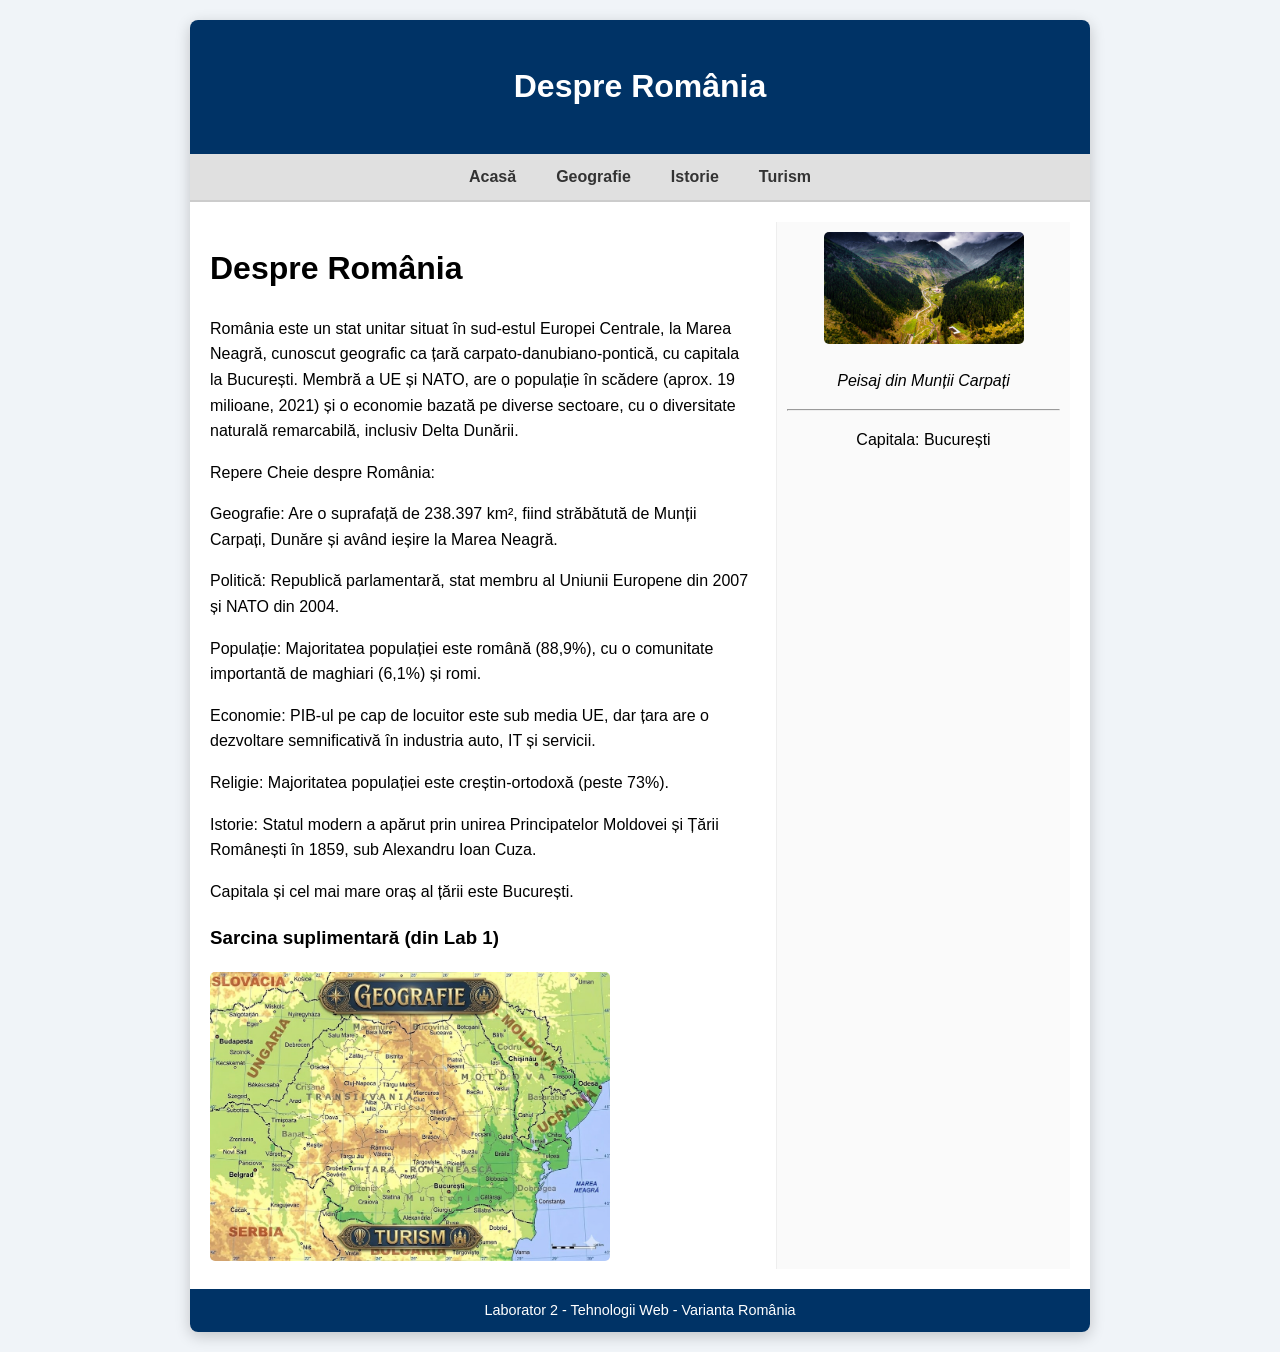
<file: index.html>
<!DOCTYPE html>
<html lang="ro">
<head>
    <meta charset="UTF-8">
    <title>România - Lab 2 CSS</title>
    <link rel="stylesheet" href="style.css">
</head>
<body>

<div class="wrapper">
    <header>
        <h1>Despre România</h1>
    </header>

    <nav>
        <ul>
            <li><a href="index.html">Acasă</a></li>
            <li><a href="geografie.html">Geografie</a></li>
            <li><a href="istorie.html">Istorie</a></li>
            <li><a href="turism.html">Turism</a></li>
        </ul>
    </nav>

    <div class="main-area">
        <div class="content">
           <h1>Despre România</h1>
            <p>România este un stat unitar situat în sud-estul Europei Centrale, la Marea Neagră, cunoscut geografic ca țară carpato-danubiano-pontică, cu capitala la București. Membră a UE și NATO, are o populație în scădere (aprox. 19 milioane, 2021) și o economie bazată pe diverse sectoare, cu o diversitate naturală remarcabilă, inclusiv Delta Dunării.<p></p>
Repere Cheie despre România:<p></p>
Geografie: Are o suprafață de 238.397 km², fiind străbătută de Munții Carpați, Dunăre și având ieșire la Marea Neagră.<p></p>
Politică: Republică parlamentară, stat membru al Uniunii Europene din 2007 și NATO din 2004.<p></p>
Populație: Majoritatea populației este română (88,9%), cu o comunitate importantă de maghiari (6,1%) și romi.<p></p>
Economie: PIB-ul pe cap de locuitor este sub media UE, dar țara are o dezvoltare semnificativă în industria auto, IT și servicii.<p></p>
Religie: Majoritatea populației este creștin-ortodoxă (peste 73%).<p></p>   
Istorie: Statul modern a apărut prin unirea Principatelor Moldovei și Țării Românești în 1859, sub Alexandru Ioan Cuza. 
</p>
            <p>Capitala și cel mai mare oraș al țării este București.</p>

            
            <h3>Sarcina suplimentară (din Lab 1)</h3>
            <img src="harta.jpg" usemap="#harta_romania" width="400" alt="Harta Romaniei">
            <map name="harta_romania">
                <area shape="rect" coords="0,0,400,150" href="geografie.html" alt="Geografie">
                <area shape="rect" coords="0,150,400,300" href="turism.html" alt="Turism">
            </map>
        </div>

        <div class="sidebar">
            <img src="romania_peisaj.jpg" width="200" alt="Peisaj">
            <p><i>Peisaj din Munții Carpați</i></p>
            <hr>
            <p>Capitala: București</p>
        </div>
    </div>

    <footer>
        Laborator 2 - Tehnologii Web - Varianta România
    </footer>
</div>

</body>
</html>
</file>
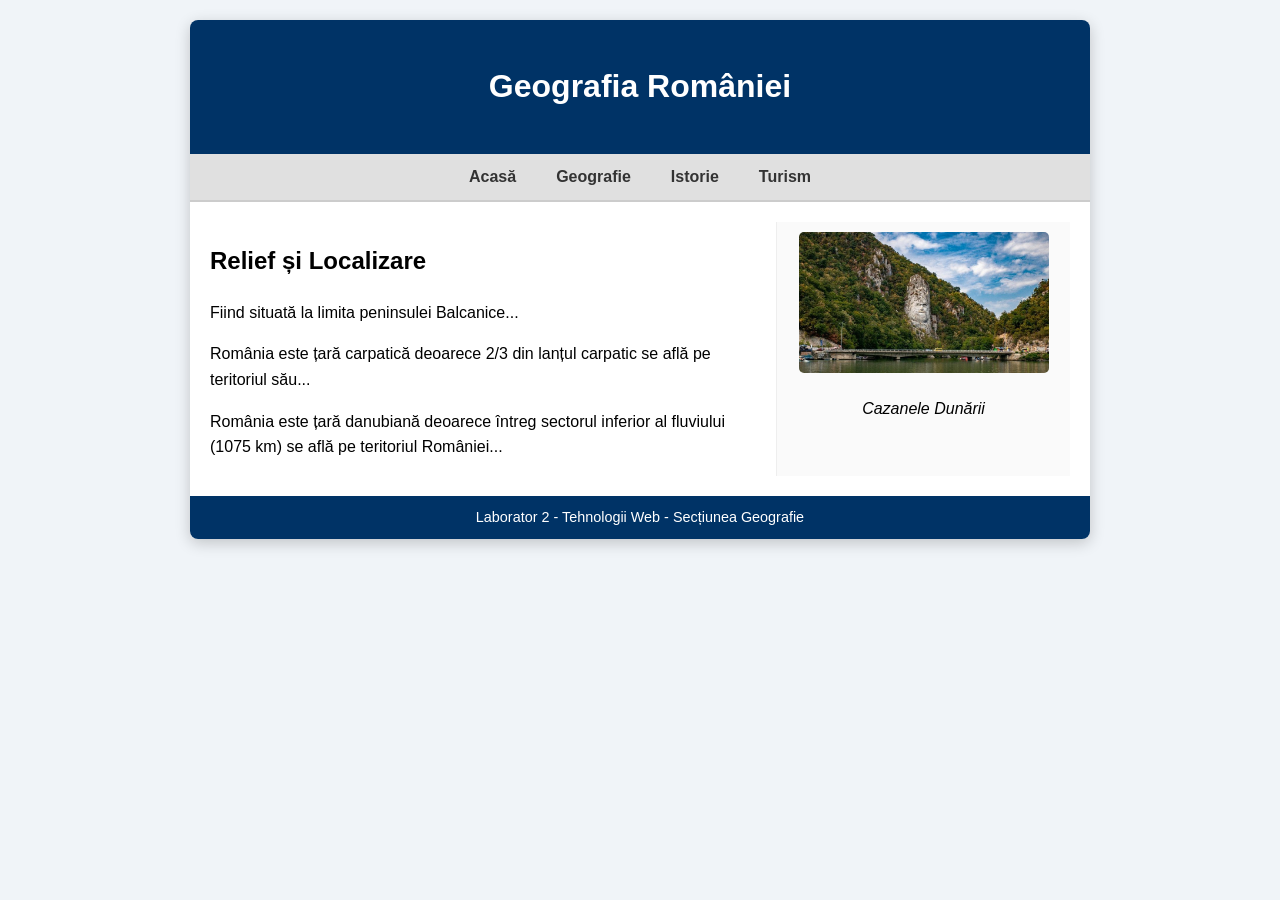
<file: geografie.html>
<!DOCTYPE html>
<html lang="ro">
<head>
    <meta charset="UTF-8">
    <title>România - Geografie (Lab 2)</title>
    <link rel="stylesheet" href="style.css">
</head>
<body>

<div class="wrapper">
    <header>
        <h1>Geografia României</h1>
    </header>

    <nav>
        <ul>
            <li><a href="index.html">Acasă</a></li>
            <li><a href="geografie.html">Geografie</a></li>
            <li><a href="istorie.html">Istorie</a></li>
            <li><a href="turism.html">Turism</a></li>
        </ul>
    </nav>

    <div class="main-area">
        <div class="content">
            <h2>Relief și Localizare</h2>
            <p>Fiind situată la limita peninsulei Balcanice...</p>
            <p>România este țară carpatică deoarece 2/3 din lanțul carpatic se află pe teritoriul său...</p>
            <p>România este țară danubiană deoarece întreg sectorul inferior al fluviului (1075 km) se află pe teritoriul României...</p>
        </div>

        <div class="sidebar">
            <img src="dunarea.jpg" width="250" alt="Dunarea">
            <p><i>Cazanele Dunării</i></p>
        </div>
    </div>

    <footer>
        Laborator 2 - Tehnologii Web - Secțiunea Geografie
    </footer>
</div>

</body>
</html>
</file>
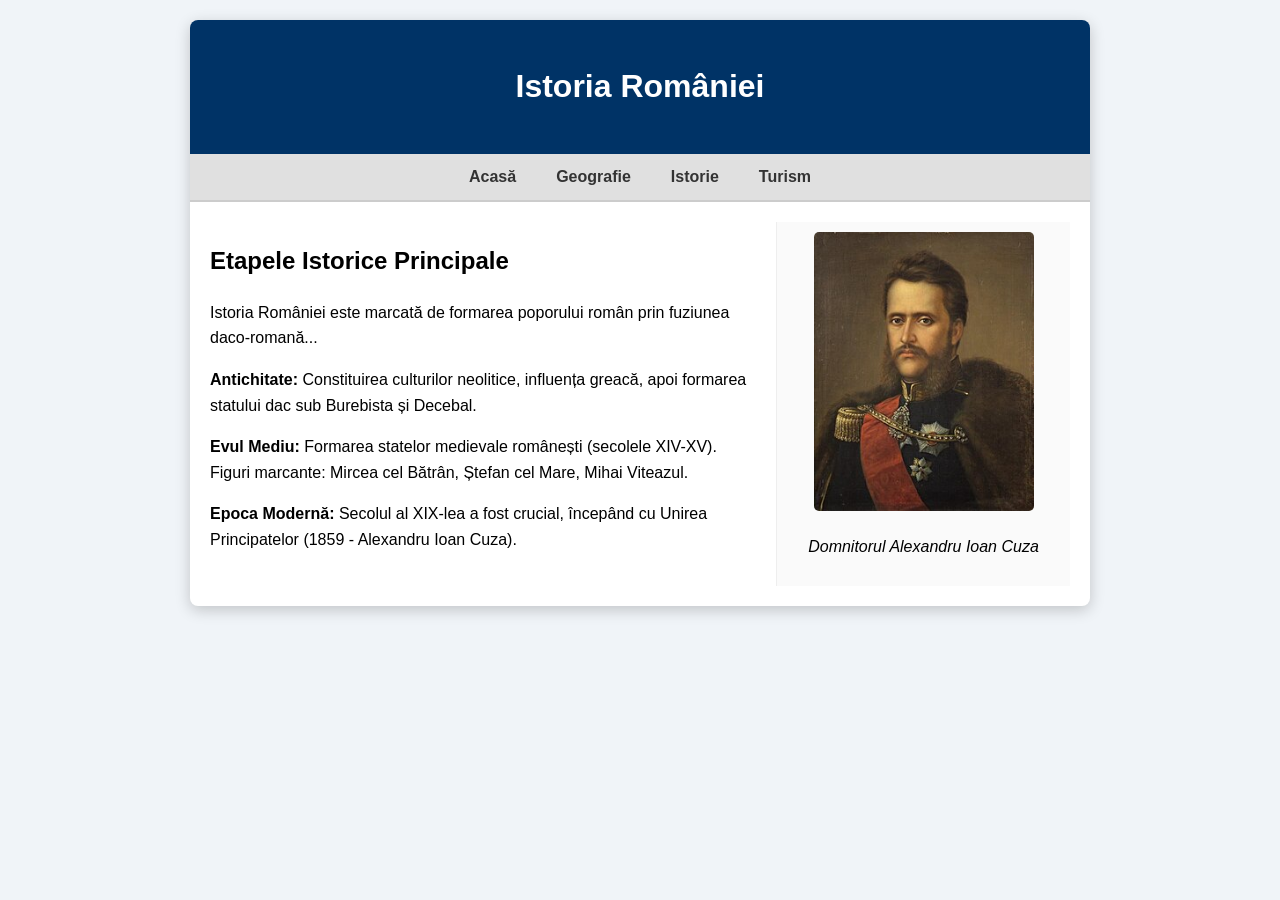
<file: istorie.html>
<!DOCTYPE html>
<html lang="ro">
<head>
    <meta charset="UTF-8">
    <title>România - Istorie (Lab 2)</title>
    <link rel="stylesheet" href="style.css">
</head>
<body>

<div class="wrapper">
    <header>
        <h1>Istoria României</h1>
    </header>

    <nav>
        <ul>
            <li><a href="index.html">Acasă</a></li>
            <li><a href="geografie.html">Geografie</a></li>
            <li><a href="istorie.html">Istorie</a></li>
            <li><a href="turism.html">Turism</a></li>
        </ul>
    </nav>

    <div class="main-area">
        <div class="content">
            <h2>Etapele Istorice Principale</h2>
            <p>Istoria României este marcată de formarea poporului român prin fuziunea daco-romană...</p>
            
            <p><strong>Antichitate:</strong> Constituirea culturilor neolitice, influența greacă, apoi formarea statului dac sub Burebista și Decebal.</p>
            <p><strong>Evul Mediu:</strong> Formarea statelor medievale românești (secolele XIV-XV). Figuri marcante: Mircea cel Bătrân, Ștefan cel Mare, Mihai Viteazul.</p>
            <p><strong>Epoca Modernă:</strong> Secolul al XIX-lea a fost crucial, începând cu Unirea Principatelor (1859 - Alexandru Ioan Cuza).</p>
        </div>

        <div class="sidebar">
            <img src="cuza.jpg" width="220" alt="Alexandru Ioan Cuza">
            <p><i>Domnitorul Alexandru Ioan Cuza
</file>
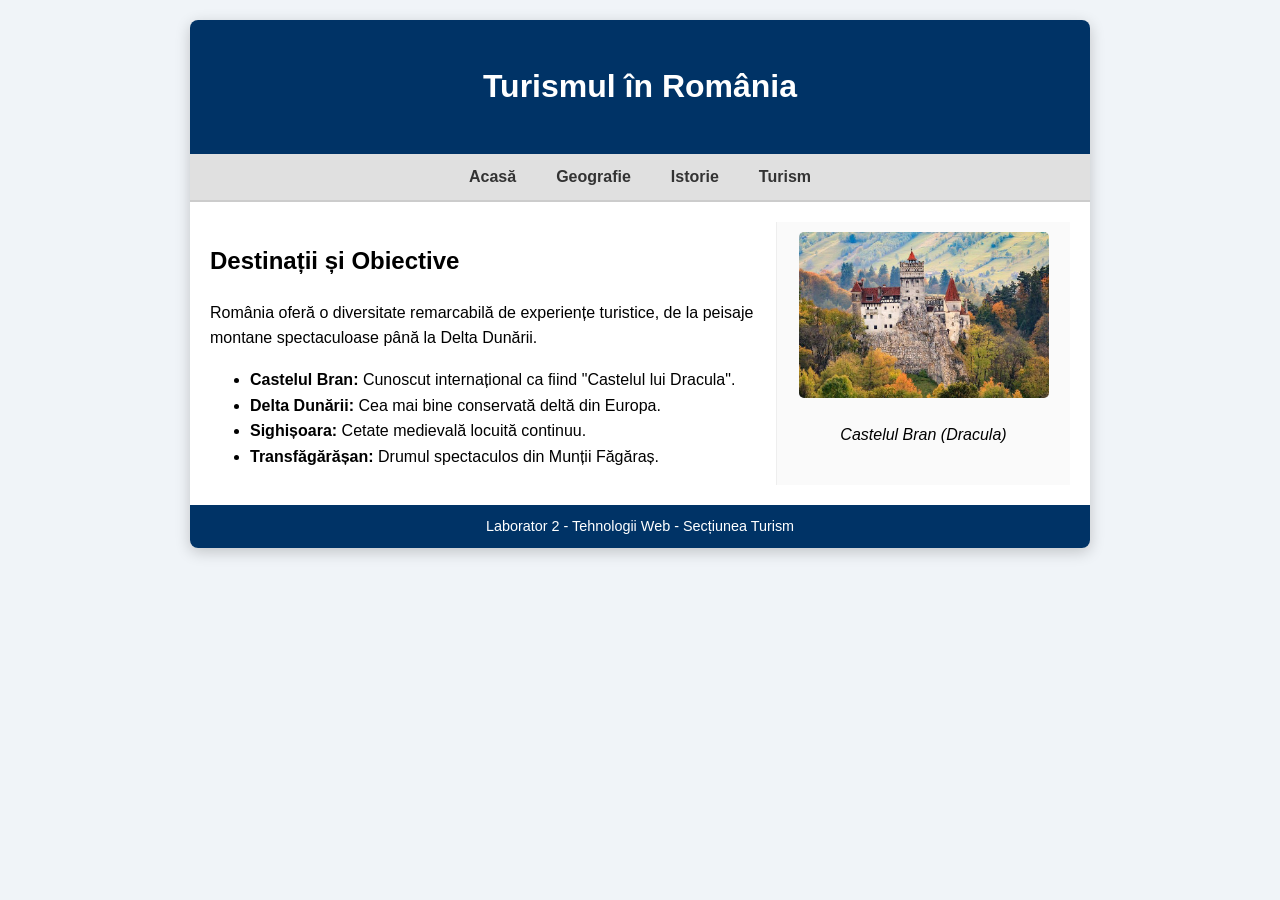
<file: turism.html>
<!DOCTYPE html>
<html lang="ro">
<head>
    <meta charset="UTF-8">
    <title>România - Turism (Lab 2)</title>
    <link rel="stylesheet" href="style.css">
</head>
<body>

<div class="wrapper">
    <header>
        <h1>Turismul în România</h1>
    </header>

    <nav>
        <ul>
            <li><a href="index.html">Acasă</a></li>
            <li><a href="geografie.html">Geografie</a></li>
            <li><a href="istorie.html">Istorie</a></li>
            <li><a href="turism.html">Turism</a></li>
        </ul>
    </nav>

    <div class="main-area">
        <div class="content">
            <h2>Destinații și Obiective</h2>
            <p>România oferă o diversitate remarcabilă de experiențe turistice, de la peisaje montane spectaculoase până la Delta Dunării.</p>
            
            <ul>
                <li><strong>Castelul Bran:</strong> Cunoscut internațional ca fiind "Castelul lui Dracula".</li>
                <li><strong>Delta Dunării:</strong> Cea mai bine conservată deltă din Europa.</li>
                <li><strong>Sighișoara:</strong> Cetate medievală locuită continuu.</li>
                <li><strong>Transfăgărășan:</strong> Drumul spectaculos din Munții Făgăraș.</li>
            </ul>
        </div>

        <div class="sidebar">
            <img src="bran.jpg" width="250" alt="Castelul Bran">
            <p><i>Castelul Bran (Dracula)</i></p>
        </div>
    </div>

    <footer>
        Laborator 2 - Tehnologii Web - Secțiunea Turism
    </footer>
</div>

</body>
</html>
</file>
<file: style.css>
body {
    font-family: 'Segoe UI', Arial, sans-serif;
    line-height: 1.6;
    background-color: #f0f4f8;
    margin: 0;
    padding: 0;
}

.wrapper {
    width: 900px;
    margin: 20px auto;
    background: #fff;
    box-shadow: 0 4px 15px rgba(0,0,0,0.2); /*Sarcina suplimentara*/
    border-radius: 8px;
    overflow: hidden;
}

header {
    background-color: #003366;
    color: white;
    padding: 20px;
    text-align: center;
}

nav {
    background: #e0e0e0;
    border-bottom: 2px solid #ccc;
}

nav ul {
    list-style: none;
    margin: 0;
    padding: 0;
    display: flex;
    justify-content: center;
}

nav li {
    padding: 10px 20px;
}

nav a {
    text-decoration: none;
    color: #333;
    font-weight: bold;

    transition: color 0.3s ease;
}

nav a:hover {
    color: #cc0000; 
    text-decoration: underline;
}

nav a:active {
    color: #ffcc00; 
}


.main-area {
    display: flex;
    padding: 20px;
}

.content {
    flex: 2;
    padding-right: 20px;
}

.sidebar {
    flex: 1;
    text-align: center;
    background: #fafafa;
    border-left: 1px solid #eee;
    padding: 10px;
}


img {
    border-radius: 5px;
    transition: transform 0.4s;
}

img:hover {
    transform: scale(1.05); 
}

footer {
    text-align: center;
    padding: 10px;
    background: #003366;
    color: white;
    font-size: 0.9em;
}
</file>
